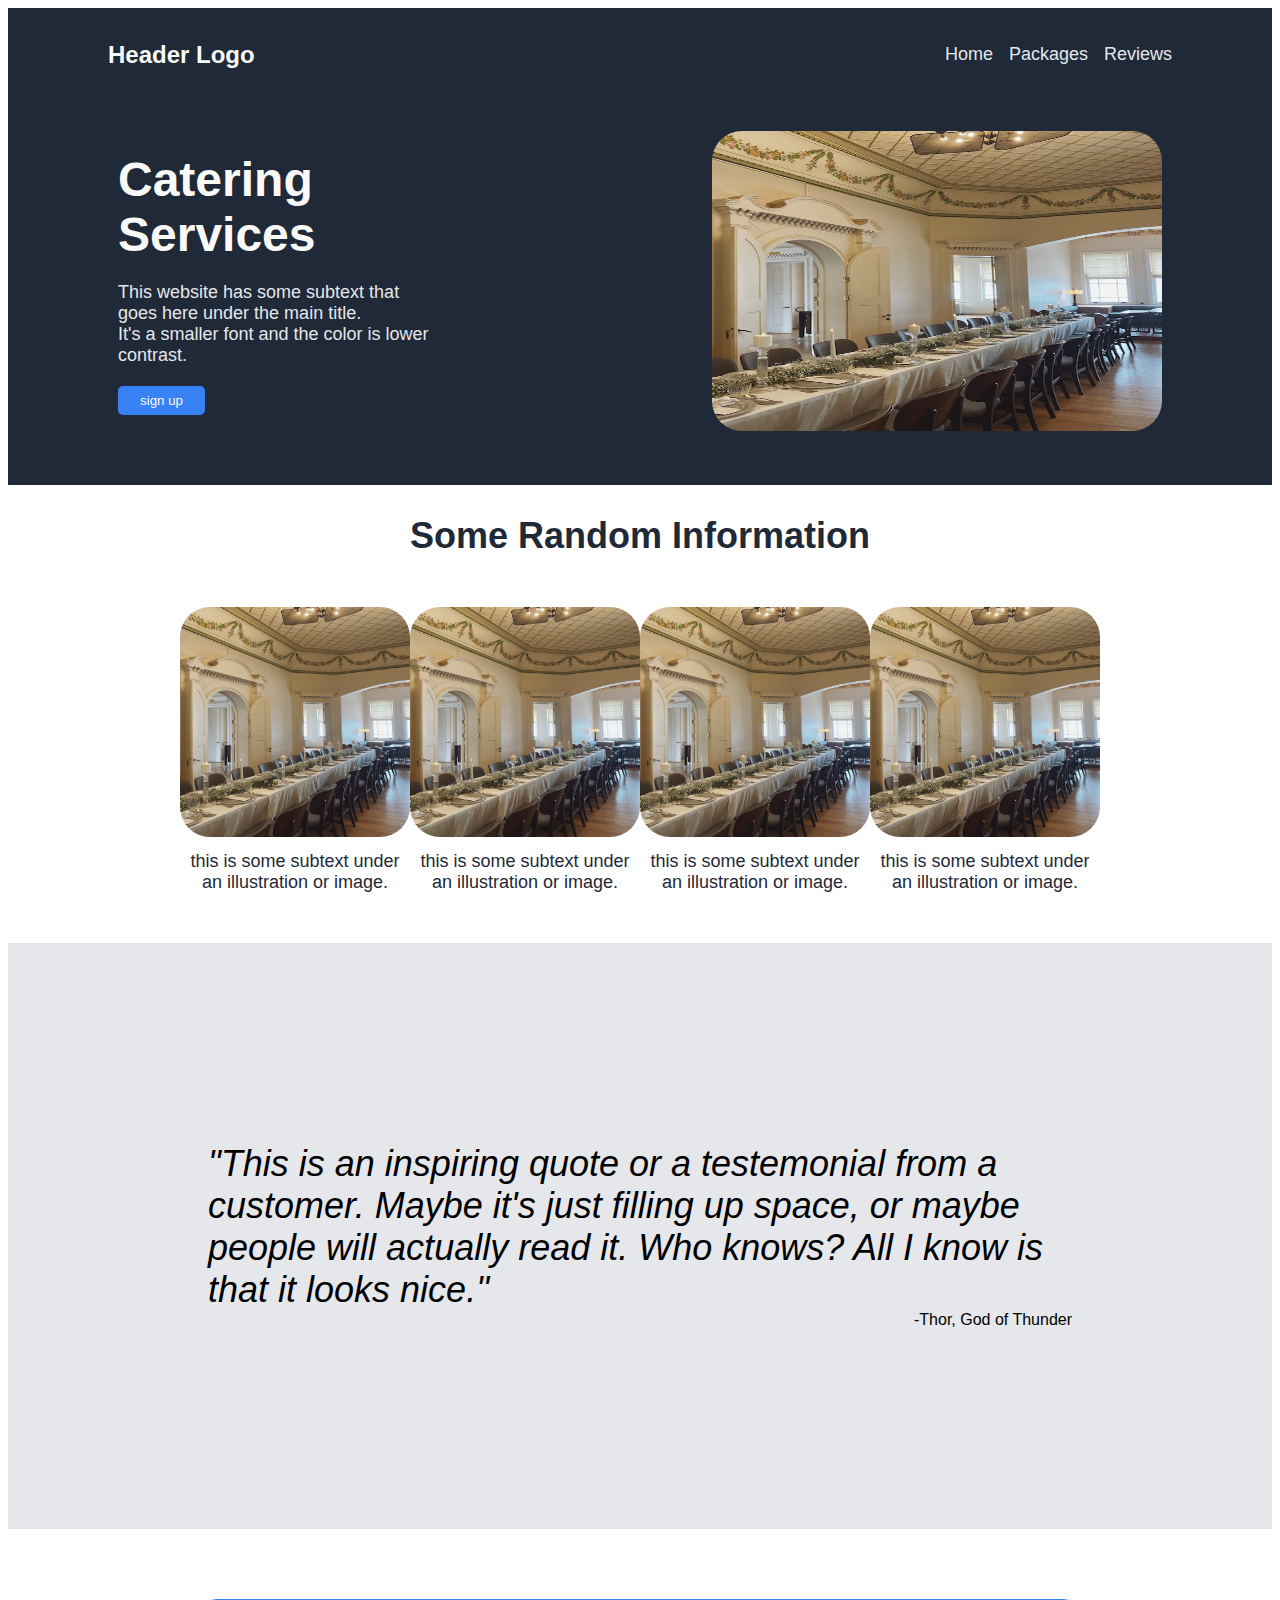
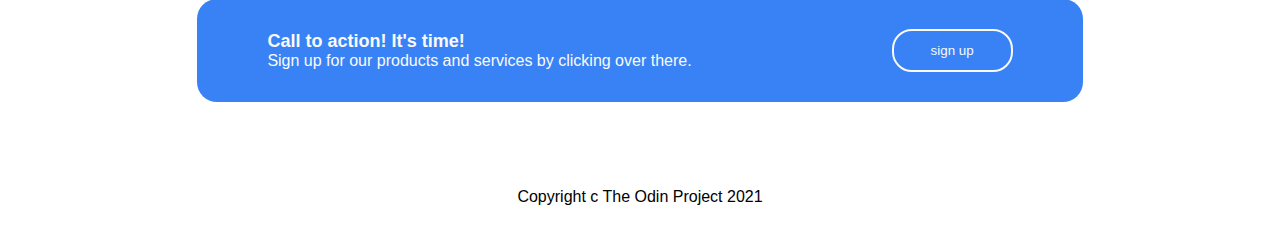
<file: index.html>
<!DOCTYPE html>
<html lang="en">
    <header>
        <meta charset="UTF-8">
        <title> Landing Page</title>
        <link rel="stylesheet" href="./index.css"/>
    </header>
    <body>
        
        <div class="first-section">

            <div class ="header">
                
                <div class="logo">Header Logo</div>
                <ul>
                    <li><a href="./pages/homepage.html">Home</a></li>
                    <li><a href="./pages/packages.html">Packages</a></li>
                    <li><a href="./pages/reviews.html">Reviews</a></li>
                </ul>
                
            </div>

            <div class="subheader">
                <div class="title">
                    <div class="maintitle">Catering Services</div>
                    <div class="subtext">This website has some subtext that goes here under the main title. <br>It's a smaller font and the color is lower contrast.</div>
                    <div class="button"><button>sign up</button></div>
                </div>
                <div class="image1">
                    <img src="./images/free-photo-of-wedding-reception-venue.jpeg" alt="wedding reception" width="450" height="300">
                </div>
                
            </div>
        </div>


        <div class="second-section">
            <div class="info">Some Random Information</div>
            <div class="boxes">
                <div class="individual box">
                    <img src="./images/free-photo-of-wedding-reception-venue.jpeg" width="230px" height="230px">
                    <div class="box text">this is some subtext under an illustration or image.</div>
                </div>
                <div class="individual box">
                    <img src="./images/free-photo-of-wedding-reception-venue.jpeg" width="230px" height="230px">
                    <div class="box text">this is some subtext under an illustration or image.</div>
                </div>
                <div class="individual box">
                    <img src="./images/free-photo-of-wedding-reception-venue.jpeg" width="230px" height="230px">
                    <div class="box text">this is some subtext under an illustration or image.</div>
                </div>
                <div class="individual box">
                    <img src="./images/free-photo-of-wedding-reception-venue.jpeg" width="230px" height="230px">
                    <div class="box text">this is some subtext under an illustration or image.</div>
                </div>
            </div>
        </div>


        <div class="third-section">
            <div class="quote">"This is an inspiring quote or a testemonial from a customer. Maybe it's just filling up space, or maybe people will actually read it. Who knows? All I know is that it looks nice."</div>
            <div class="name">-Thor, God of Thunder</div>
        </div>


        <div class="fourth-section">
            <div class="blue-box">
                <div>
                    <div class="line">Call to action! It's time!</div>
                    <div>Sign up for our products and services by clicking over there.</div>
                </div>
                <div class="bottom-button">
                    <button>sign up</button>
                </div>
            </div>
        </div>


        <div class="footer">
            <p>Copyright c The Odin Project 2021</p>
        </div>

       

    </body>
</html>
</file>
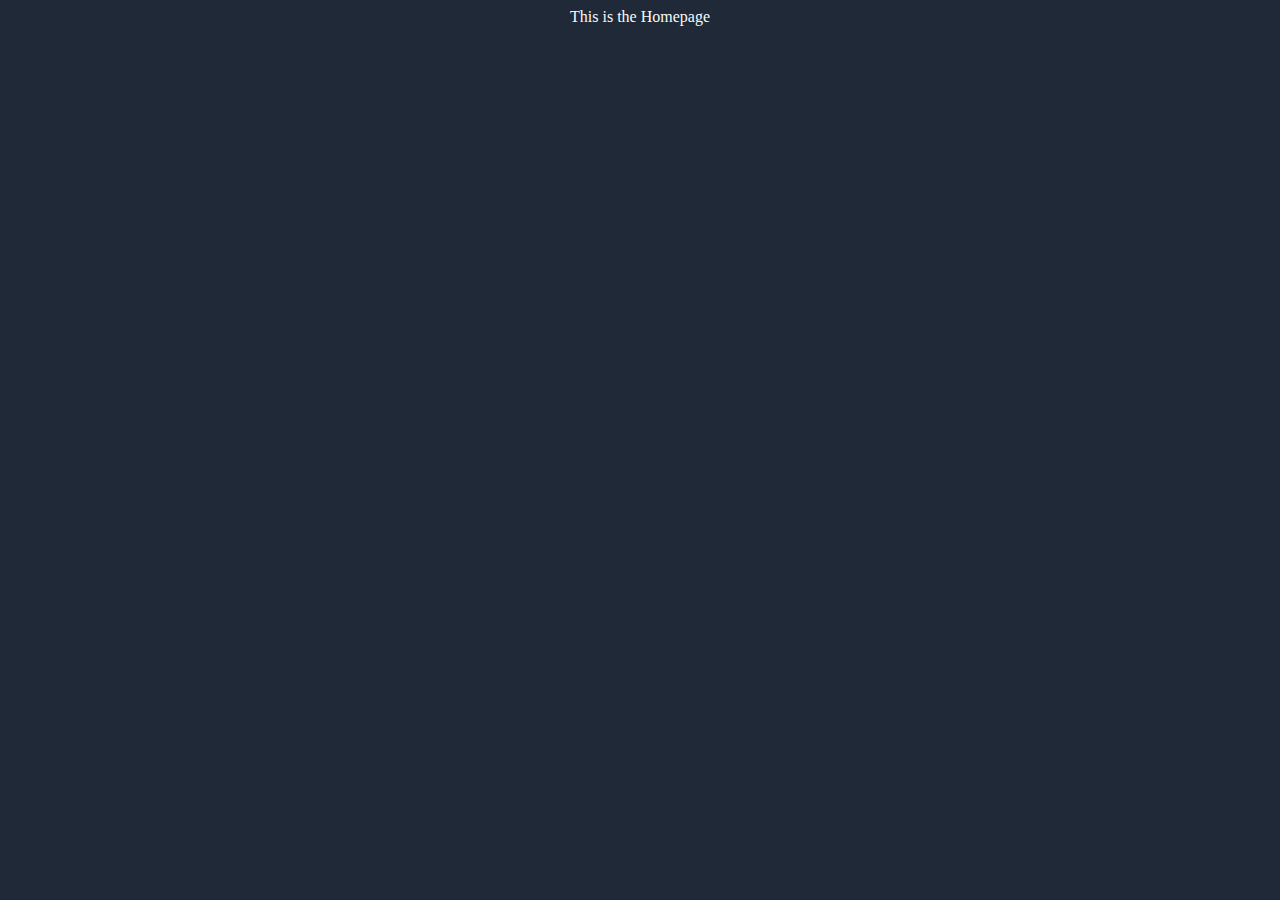
<file: pages/homepage.html>
<!DOCTYPE html>
<html lang="en">
    <header>
        <meta charset="UTF-8">
        <title>Homepage</title>
        <link rel="stylesheet" href="../css/homepage.css"/>
    </header>

    <body>
        <div>This is the Homepage</div>
    </body>
</html>
</file>
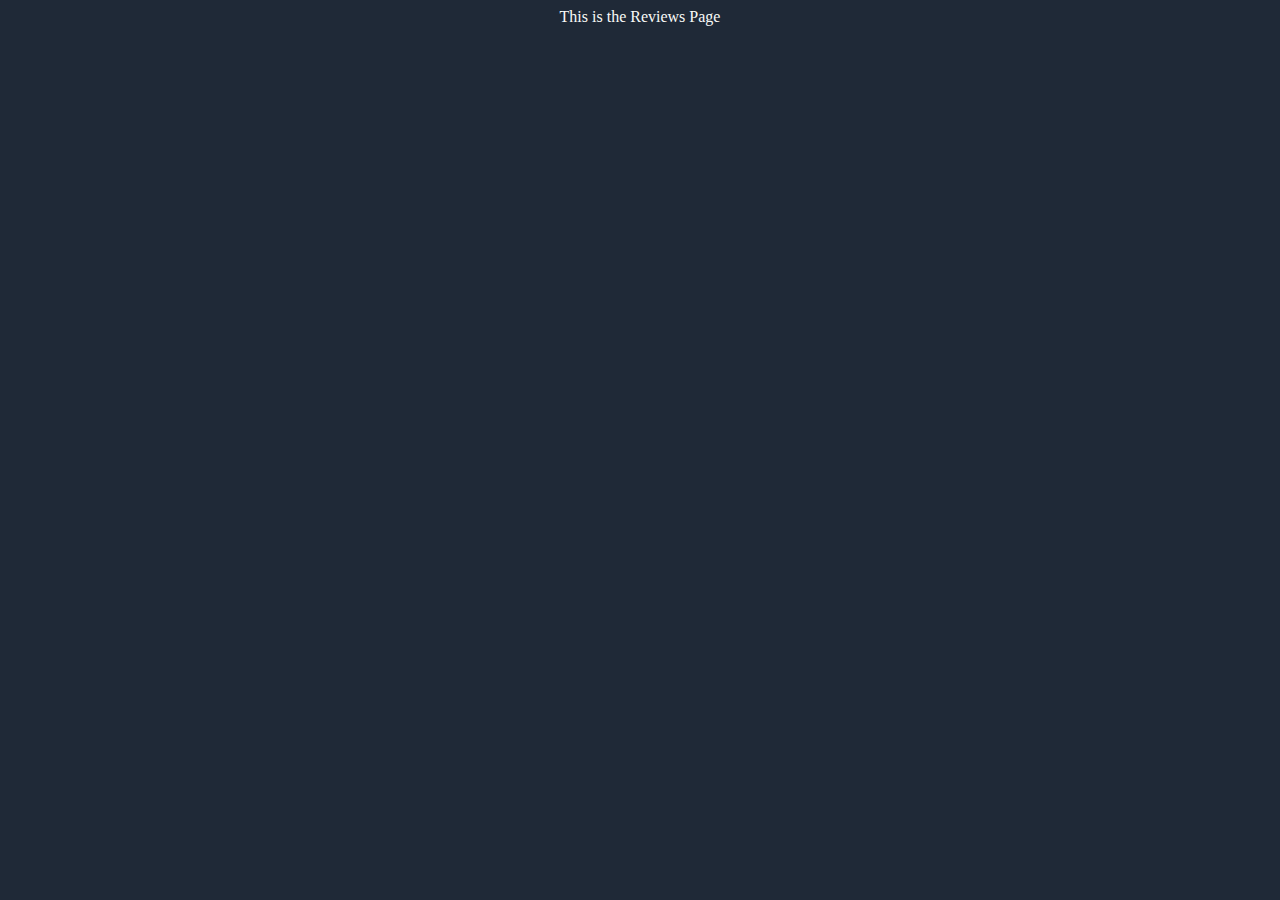
<file: pages/reviews.html>
<!DOCTYPE html>
<html lang="en">
    <header>
        <meta charset="UTF-8">
        <title>Reviews</title>
        <link rel="stylesheet" href="../css/reviews.css"/>
    </header>

    <body>
        <div>This is the Reviews Page</div>
    </body>
</html>
</file>
<file: index.css>
body {
    font-family: 'Segoe UI', Tahoma, Geneva, Verdana, sans-serif;
}

.first-section {
    display: flex;
    flex: 1;
    flex-direction: column;
    background-color: #1f2937;
    padding: 20px 100px 40px 100px;
    gap: 40px;
}

.header {
    display: flex;
    justify-content: space-between;
    align-items: center;
}

ul {
    display: flex;
    list-style-type: none;
    gap: 16px;
}

a {
    display: flex;
    color: #e5e7eb;
    text-decoration: none;
    font-size: 18px;
}

.logo {
    font-size: 24px;
    font-weight: bold;
    color: #f9faf8;
}

.subheader {
    display: flex;
    flex: 1;
    justify-content: center;
    gap: 270px;
    padding: 10px;
}

.title {
    display: flex;
    flex-direction: column;
    justify-content: center;
    gap: 20px;
}

.maintitle {
    font-weight:bolder;
    font-size: 48px;
    color: #f9faf8;
}

.subtext {
    font-size: 18px;
    color: #e5e7eb;
}

button {
    background-color: #3882f6;
    padding: 5px 20px;
    border: 2px solid #3882f6;
    border-radius: 5px;
    color: #f9faf8
}

.image1 img,
.boxes img {
    border-radius: 30px;
}

.second-section {
    display: flex;
    flex-direction: column;
    justify-content: center;
    align-items: center;
    padding: 30px 200px 40px 200px;
    gap: 50px;
}

.boxes {
    display: flex;
    text-align: center;
}

.info {
    font-size: 36px;
    font-weight: bolder;
    color: #1f2937;
}

.box.text {
    padding: 10px;
    color: #1f2937;
    font-size: 18px;
}

.third-section {
    display: flex;
    flex-direction: column;
    align-items: center;
    background-color: #e5e7eb;
    padding: 200px;
}

.quote {
    font-size: 36px;
    font-style: italic;
}

.name {
    align-self: flex-end;
}

.fourth-section {
    display: flex;
    justify-content: center;
    align-content: center;
    padding: 70px 100px;
}

.blue-box {
    display: flex;
    justify-content: space-between;
    align-items: center;
    gap: 200px;
    padding: 30px 70px;
    border-radius: 20px;
    background-color: #3882f6;
    color:#f9faf8;
}

.footer {
    display: flex;
    justify-content: center;
}
.line {
    font-size: 18px;
    font-weight: bold;
}

.bottom-button {
    border: 2px solid #f9faf8;
    border-radius: 20px;
    padding: 5px 15px;
}
</file>
<file: css/homepage.css>
body {
    background-color: #1f2937;
    color: #f9faf8;
    display: flex;
    justify-content: center;
    align-items: center;
}
</file>
<file: css/reviews.css>
body {
    background-color: #1f2937;
    color: #f9faf8;
    display: flex;
    justify-content: center;
    align-items: center;
}
</file>
